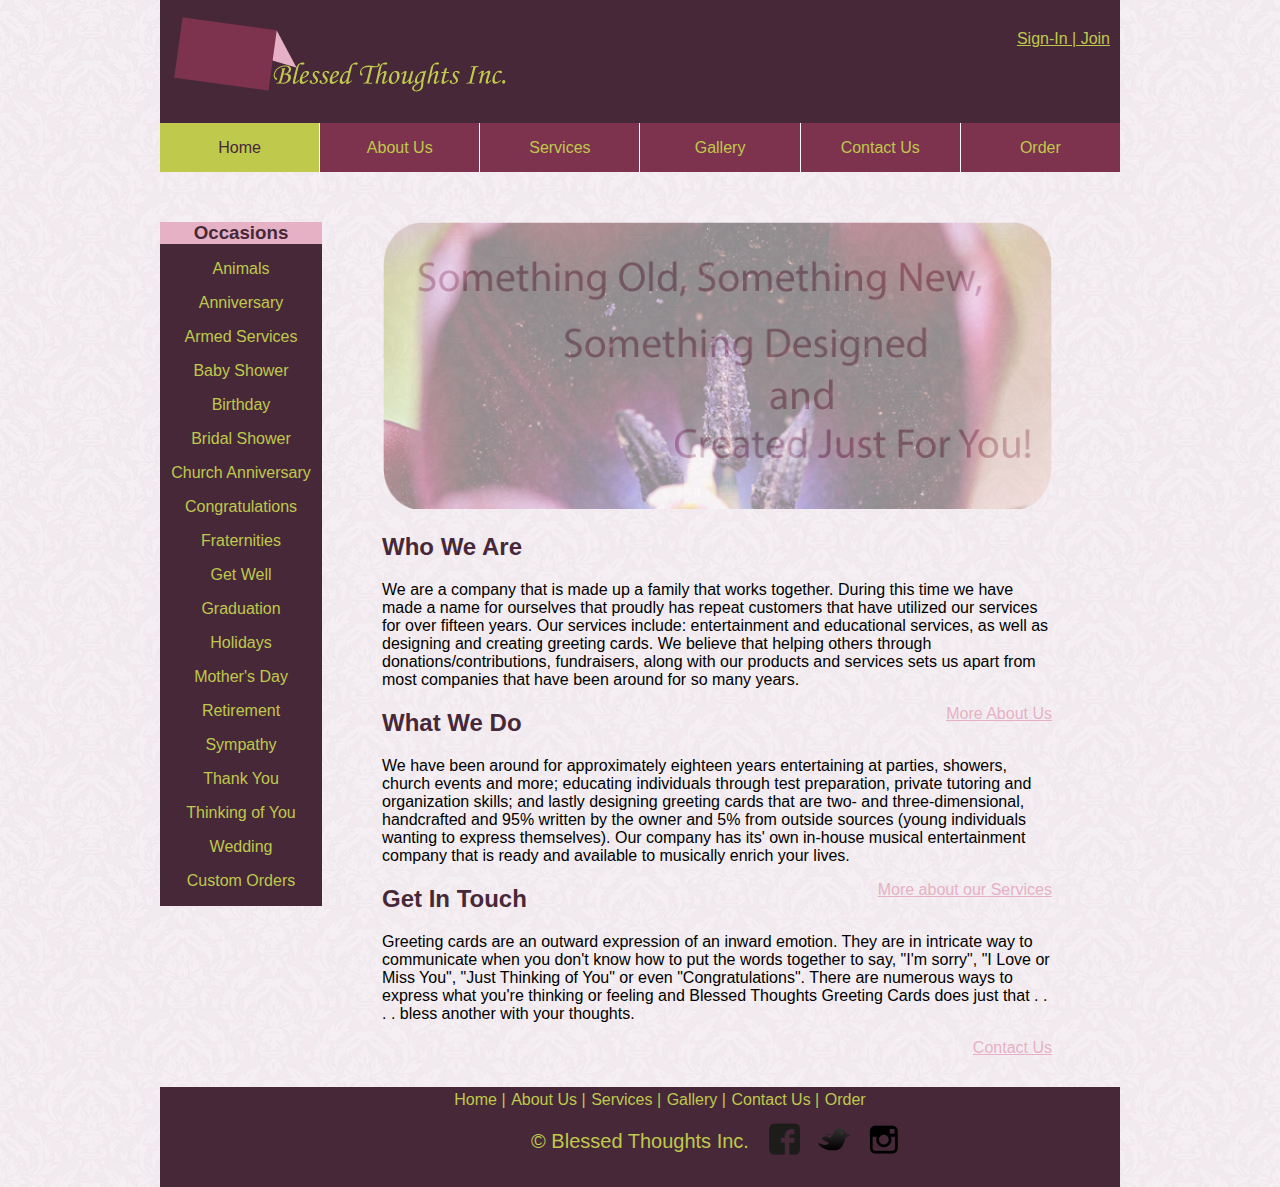
<file: project/index.html>
<!DOCTYPE html>
<html lang="en">
	<head>
		<title>Blessed Thoughts Greeting Cards</title>
		<meta charset="utf-8" />
		<meta name="keywords" content="about us, mission statement, greeting cards, who we are, what we do, contact us, professional, personalized cards, holidays, any occasion, blessed thoughts">
		<meta name="description" content="A company that specializes in making greeting cards for any occasion and personalized to be the exact way you want it">
		<meta name="viewport" content="width=device-width,initial-scale=1,maximum-scale=1,user-scalable=no">
		<meta http-equiv="X-UA-Compatible" content="IE=edge,chrome=1">
		<meta name="HandheldFriendly" content="true">
		<link rel="stylesheet" href="css/style.css">
		<link rel="stylesheet" href="css/meanmenu.css" media="all">
		<script src="http://ajax.googleapis.com/ajax/libs/jquery/1.9.1/jquery.js"></script> 
<script src="js/jquery.meanmenu.js"></script>
<script>
jQuery(document).ready(function () {
    jQuery('nav').meanmenu();
});
</script>
<!--[if lt IE 9]>
<script src="dist/html5shiv.js"></script>
<![endif]-->
	</head>
	<body>
		<header>
			<h1 id="blessedthoughts"><a href="#">Blessed Thoughts Greeting Cards</a></h1>
			<a id="login" href="#">Sign-In | Join</a>		
		</header>
		<nav>
			<ul>
				<li><a class="current" href="index.html">Home</a></li>
				<li><a href="about.html">About Us</a></li>
				<li><a href="#">Services</a></li>
				<li><a href="generic.html">Gallery</a></li>
				<li><a href="contact.html">Contact Us</a></li>
				<li><a href="Order.html">Order</a></li>
			</ul>
		</nav>
		<aside>
			<h3>Occasions</h3>
			<p><a href="#">Animals</a></p>
			<p><a href="#">Anniversary</a></p>
			<p><a href="#">Armed Services</a></p>
			<p><a href="#">Baby Shower</a></p>
			<p><a href="#">Birthday</a></p>
			<p><a href="#">Bridal Shower</a></p>
			<p><a href="#">Church Anniversary</a></p>
			<p><a href="#">Congratulations</a></p>
			<p><a href="#">Fraternities</a></p>
			<p><a href="#">Get Well</a></p>
			<p><a href="#">Graduation</a></p>
			<p><a href="#">Holidays</a></p>
			<p><a href="#">Mother's Day</a></p>
			<p><a href="#">Retirement</a></p>
			<p><a href="#">Sympathy</a></p>
			<p><a href="#">Thank You</a></p>
			<p><a href="#">Thinking of You</a></p>
			<p><a href="#">Wedding</a></p>
			<p><a href="#">Custom Orders</a></p>
		</aside>
		<section id="home">
			<img id="feature" src="images/feature.png" alt="Site's Quote" />
			<div id="who_we_are">
				<h2>Who We Are</h2>
					<p>We are a company that is made up a family that works together. During this time we have made a name for ourselves that proudly has repeat customers that have utilized our services for over fifteen years. Our services include: entertainment and educational services, as well as designing and creating greeting cards. We believe that helping others through donations/contributions, fundraisers, along with our products and services sets us apart from most companies that have been around for so many years.</p>
					<a href="about.html">More About Us</a>
			</div>
			<div class="content">
				<h2>What We Do</h2>
					<p>We have been around for approximately eighteen years entertaining at parties, showers, church events and more; educating individuals through test preparation, private tutoring and organization skills; and lastly designing greeting cards that are two- and three-dimensional, handcrafted and 95% written by the owner and 5% from outside sources (young individuals wanting to express themselves). Our company has its' own in-house musical entertainment company that is ready and available to musically enrich your lives.</p>
					<a href="#">More about our Services</a>
			</div>
			<div class="content">
				<h2>Get In Touch</h2>
					<p>Greeting cards are an outward expression of an inward emotion. They are in intricate way to communicate when you don't know how to put the words together to say, "I'm sorry", "I Love or Miss You", "Just Thinking of You" or even "Congratulations". There are numerous ways to express what you're thinking or feeling and Blessed Thoughts Greeting Cards does just that . . . . bless another with your thoughts.</p>
					<a href="contact.html">Contact Us</a>
			</div>
		</section>	
		<footer>
			<ul>
				<li><a href="index.html">Home |</a></li>
				<li><a href="about.html">About Us |</a></li>
				<li><a href="#">Services |</a></li>
				<li><a href="generic.html">Gallery |</a></li>
				<li><a href="contact.html">Contact Us |</a></li>
				<li><a href="Order.html">Order</a></li>
			</ul>
			<p>&copy; Blessed Thoughts Inc.</p>
			<div id="social">
			<a href="https://www.facebook.com/"><img id="fb" src="images/facebook.png" alt="Button to Facebook" /></a>
			<a href="https://twitter.com/"><img id="twitter" src="images/twitter.png" alt="Button to Twitter" /></a>
			<a href="http://instagram.com/"><img id="ig" src="images/instagram.png" alt="Button to Instagram" /></a>
			</div>
		</footer>
	</body>
</html>
</file>
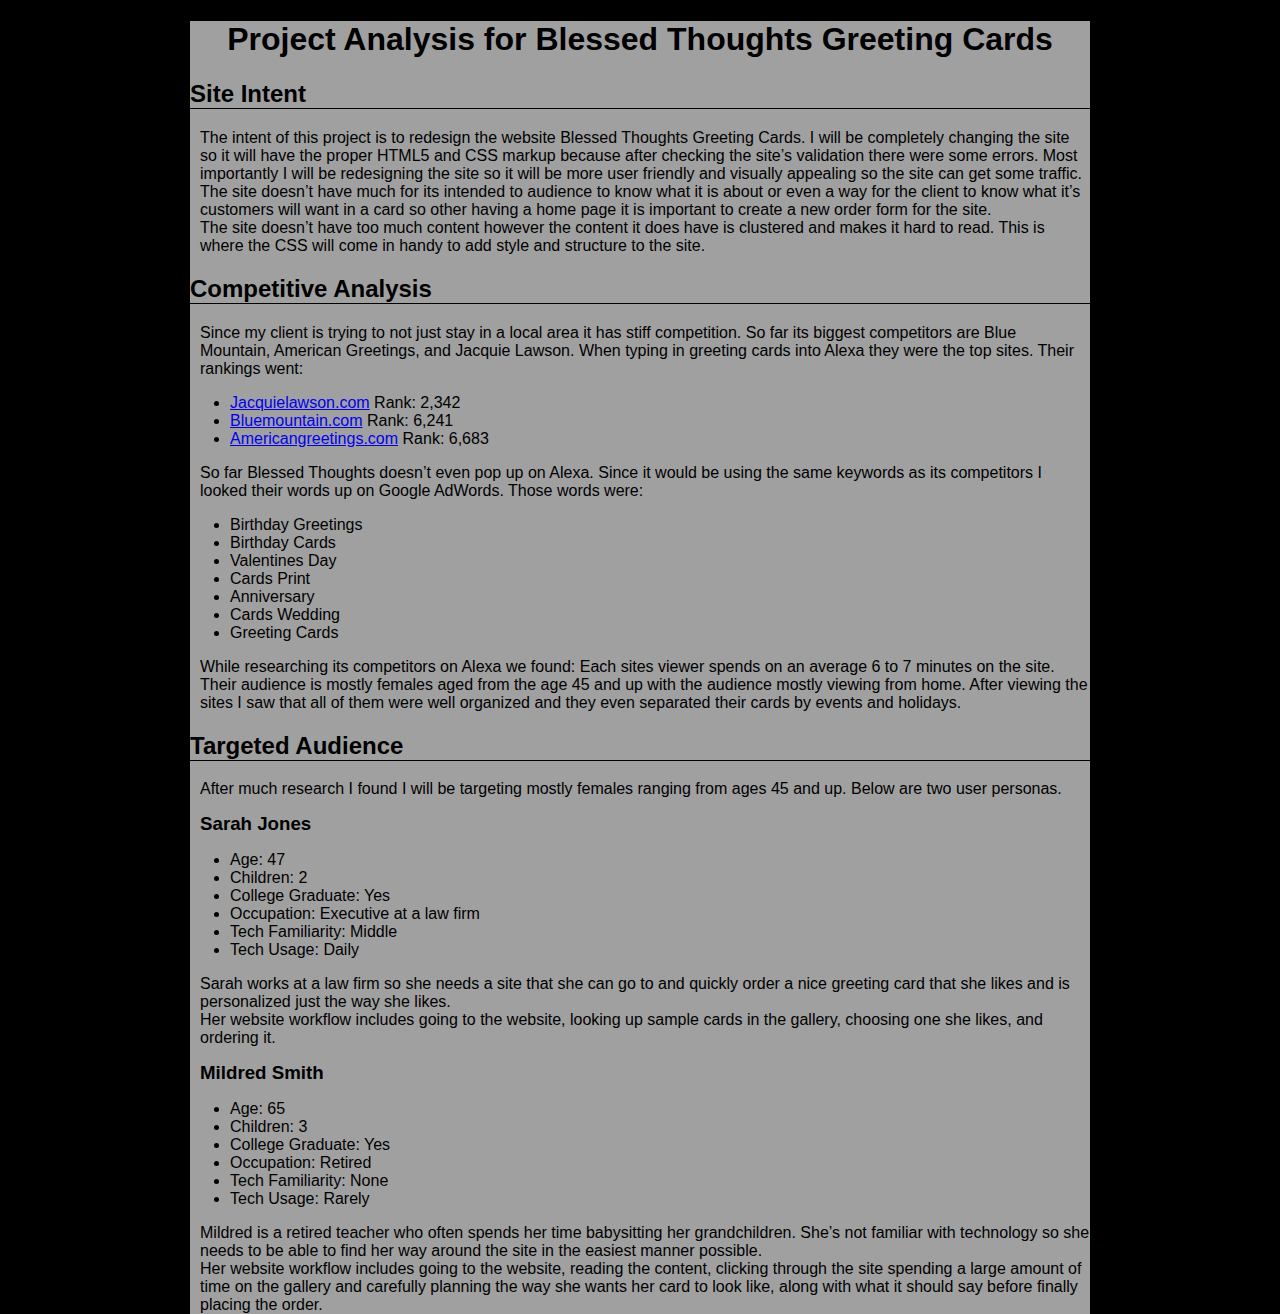
<file: activities/whipple_kaneisha-project_analysis.html>
<!DOCTYPE html>
<html lang="en">
	<head>
		<meta charset="utf-8" />
		<title>Project Analysis</title>
		<link rel="stylesheet" href="css/web.css">
	</head>
	<body>
		<div id="wrapper">
		<h1>Project Analysis for Blessed Thoughts Greeting Cards</h1>
		<h2>Site Intent</h2>
			<p>The intent of this project is to redesign the website Blessed Thoughts Greeting Cards. I will be completely changing the site so it will have the proper HTML5 and CSS markup because after checking the site’s validation there were some errors. Most importantly I will be redesigning the site so it will be more user friendly and visually appealing so the site can get some traffic. </p>
			<p>The site doesn’t have much for its intended to audience to know what it is about or even a way for the client to know what it’s customers will want in a card so other having a home page it is important to create a new order form for the site.</p>

			<p>The site doesn’t have too much content however the content it does have is clustered and makes it hard to read. This is where the CSS will come in handy to add style and structure to the site.</p>
		
		<h2>Competitive Analysis</h2>
			<p>Since my client is trying to not just stay in a local area it has stiff competition. So far its biggest competitors are Blue Mountain, American Greetings, and Jacquie Lawson.
When typing in greeting cards into Alexa they were the top sites. Their rankings went:</p>
				<ul>
					<li><a href="http://www.jacquielawson.com/">Jacquielawson.com</a> Rank: 2,342</li>
					<li><a href="http://www.bluemountain.com/">Bluemountain.com</a> Rank: 6,241</li>
					<li><a href="http://www.americangreetings.com/">Americangreetings.com</a> Rank: 6,683</li>
				</ul>
			<p>So far Blessed Thoughts doesn’t even pop up on Alexa. Since it would be using the same keywords as its competitors I looked their words up on Google AdWords. Those words were:</p>
				<ul>
					<li>Birthday Greetings</li>
					<li>Birthday Cards</li>
					<li>Valentines Day</li>
					<li>Cards Print</li>
					<li>Anniversary</li>
					<li>Cards Wedding</li>
					<li>Greeting Cards</li>
				</ul>
			<p>While researching its competitors on Alexa we found:

Each sites viewer spends on an average 6 to 7 minutes on the site. Their audience is mostly females aged from the age 45 and up with the audience mostly viewing from home. After viewing the sites I saw that all of them were well organized and they even separated their cards by events and holidays.</p>

		<h2>Targeted Audience</h2>
			<p>After much research I found I will be targeting mostly females ranging from ages 45 and up. Below are two user personas.</p>
			
			<h3>Sarah Jones</h3>
				<ul>
					<li>Age: 47</li>
					<li>Children: 2</li>
					<li>College Graduate: Yes</li>
					<li>Occupation: Executive at a law firm</li>
					<li>Tech Familiarity: Middle</li>
					<li>Tech Usage: Daily</li>
				</ul>
				
			<p>Sarah works at a law firm so she needs a site that she can go to and quickly order a nice greeting card that she likes and is personalized just the way she likes.</p>

			<p>Her website workflow includes going to the website, looking up sample cards in the gallery, choosing one she likes, and ordering it.</p>
			
			<h3>Mildred Smith</h3>
				<ul>
					<li>Age: 65</li>
					<li>Children: 3</li>
					<li>College Graduate: Yes</li>
					<li>Occupation: Retired</li>
					<li>Tech Familiarity: None</li>
					<li>Tech Usage: Rarely</li>
				</ul>
				
			<p>Mildred is a retired teacher who often spends her time babysitting her grandchildren. She’s not familiar with technology so she needs to be able to find her way around the site in the easiest manner possible.</p>

			<p>Her website workflow includes going to the website, reading the content, clicking through the site spending a large amount of time on the gallery and carefully planning the way she wants her card to look like, along with what it should say before finally placing the order.</p>
		</div><!--wrapper-->
	</body>
</html>
</file>
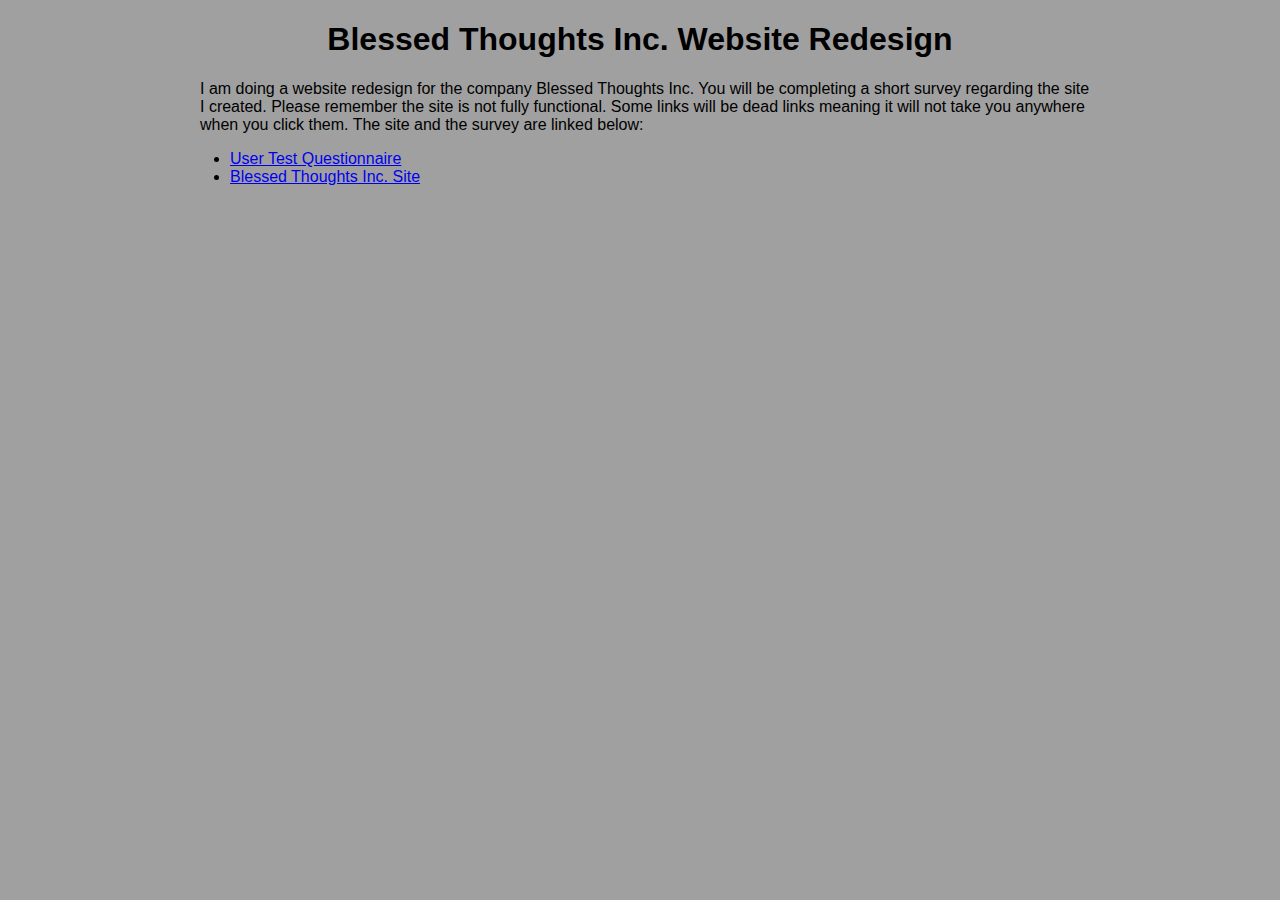
<file: activities/whipple_kaneisha_user-test.html>
<!DOCTYPE html>
<html lang="en">
	<head>
		<title>Blessed Thoughts Greeting Cards User Test</title>
		<meta charset="utf-8" />
		<link rel="stylesheet" href="css/web.css">
	</head>
	<body id="wrapper">
		<h1>Blessed Thoughts Inc. Website Redesign</h1>
		<p>I am doing a website redesign for the company Blessed Thoughts Inc. You will be completing a short survey regarding the site I created. Please remember the site is not fully functional. Some links will be dead links meaning it will not take you anywhere when you click them. The site and the survey are linked below:</p>
		<ul>
			<li><a href="https://docs.google.com/forms/d/1i-95jrRlR36Gzl-SDhRzh8xnGpAEr_9MVg8C94Gq50A/viewform">User Test Questionnaire</a></li>
			<li><a href="http://kaneisha.github.com/wsp/project/index.html">Blessed Thoughts Inc. Site</a></li>
	</body>
</html>
</file>
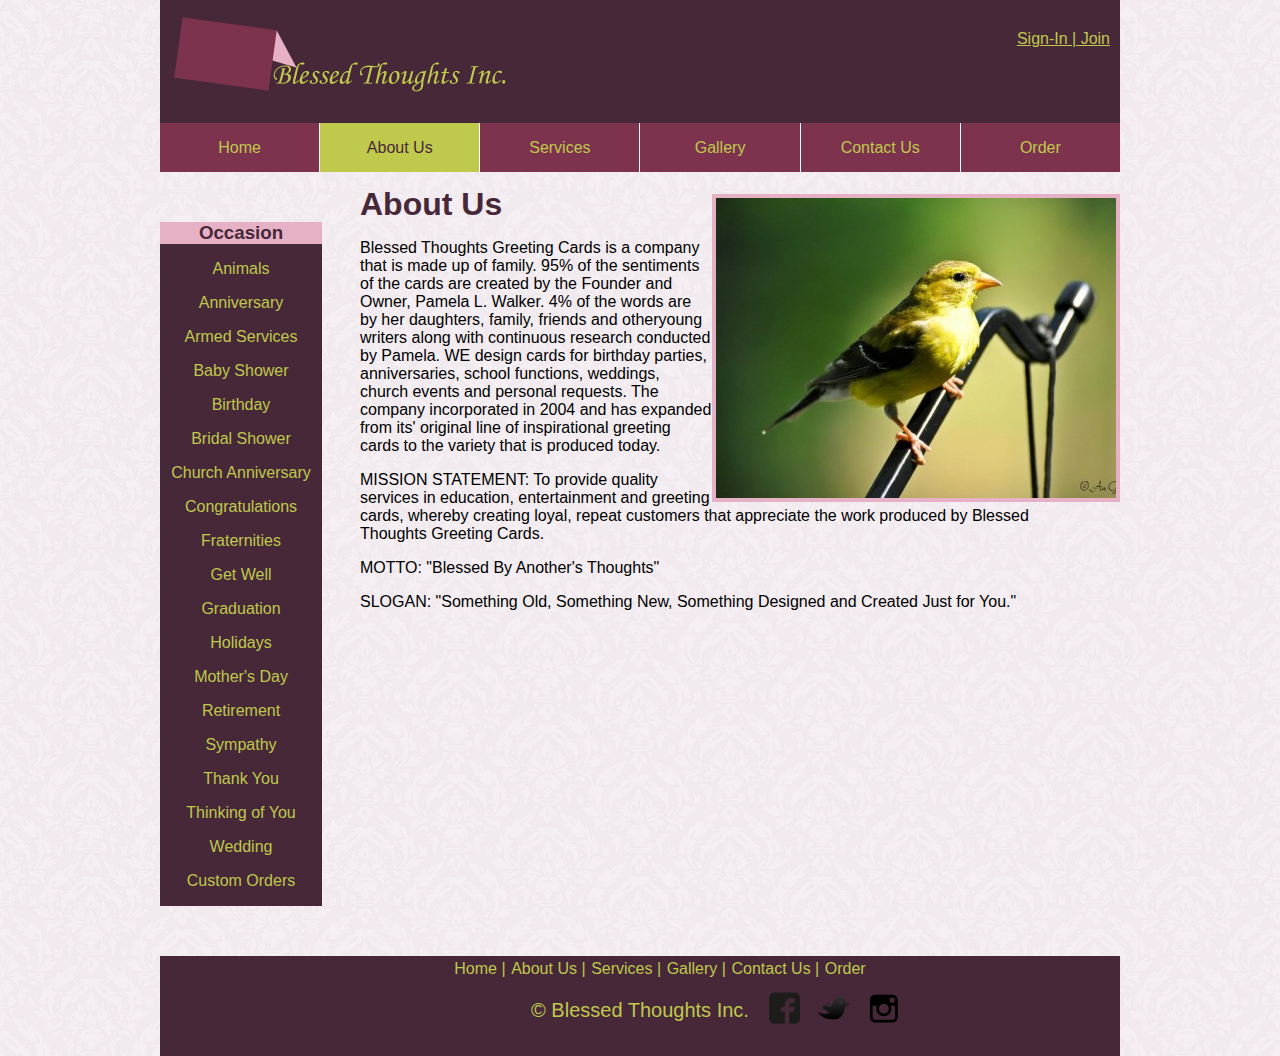
<file: project/about.html>
<!DOCTYPE html>
<html lang="en">
	<head>
		<meta charset="utf-8" />
		<meta name="keywords" content="about us, mission statement, greeting cards, who we are, professional, personalized cards, personalized message, holidays, any occasion, blessed thoughts">
		<meta name="description" content="A company that specializes in making greeting cards for any occasion and personalized to be the exact way you want it">
		<meta name="viewport" content="width=device-width,initial-scale=1,maximum-scale=1,user-scalable=no">
		<meta http-equiv="X-UA-Compatible" content="IE=edge,chrome=1">
		<meta name="HandheldFriendly" content="true">
		<title>Blessed Thoughts Greeting Cards About Us</title>
		<link rel="stylesheet" href="css/style.css">
		<link rel="stylesheet" href="css/meanmenu.css" media="all">
		<script src="http://ajax.googleapis.com/ajax/libs/jquery/1.9.1/jquery.js"></script> 
<script src="js/jquery.meanmenu.js"></script>
<script>
jQuery(document).ready(function () {
    jQuery('nav').meanmenu();
});
</script>

	</head>
	<body>
		<header>
			<h1 id="blessedthoughts"><a href="index.html">Blessed Thoughts Greeting Cards</a></h1>
			<a id="login" href="#">Sign-In | Join</a>
		</header>
		<nav>
			<ul>
				<li><a href="index.html">Home</a></li>
				<li><a class="current" href="about.html">About Us</a></li>
				<li><a href="#">Services</a></li>
				<li><a href="generic.html">Gallery</a></li>
				<li><a href="contact.html">Contact Us</a></li>
				<li><a href="Order.html">Order</a></li>
			</ul>
		</nav>
		<aside>
			<h3>Occasion</h3>
			<p><a href="#">Animals</a></p>
			<p><a href="#">Anniversary</a></p>
			<p><a href="#">Armed Services</a></p>
			<p><a href="#">Baby Shower</a></p>
			<p><a href="#">Birthday</a></p>
			<p><a href="#">Bridal Shower</a></p>
			<p><a href="#">Church Anniversary</a></p>
			<p><a href="#">Congratulations</a></p>
			<p><a href="#">Fraternities</a></p>
			<p><a href="#">Get Well</a></p>
			<p><a href="#">Graduation</a></p>
			<p><a href="#">Holidays</a></p>
			<p><a href="#">Mother's Day</a></p>
			<p><a href="#">Retirement</a></p>
			<p><a href="#">Sympathy</a></p>
			<p><a href="#">Thank You</a></p>
			<p><a href="#">Thinking of You</a></p>
			<p><a href="#">Wedding</a></p>
			<p><a href="#">Custom Orders</a></p>
		</aside>
		<section id="content">
		<img id="bird" src="images/bird.jpg" alt="Bird sitting on an object"  />
			<h1>About Us</h1>
				<p>Blessed Thoughts Greeting Cards is a company that is made up of family. 95% of the sentiments of the cards are created by the Founder and Owner, Pamela L. Walker. 4% of the words are by her daughters, family, friends and otheryoung writers along with continuous research conducted by Pamela. WE design cards for birthday parties, anniversaries, school functions, weddings, church events and personal requests. The company incorporated in 2004 and has expanded from its' original line of inspirational greeting cards to the variety that is produced today.</p>
				<p>MISSION STATEMENT: To provide quality services in education, entertainment and greeting cards, whereby creating loyal, repeat customers that appreciate the work produced by Blessed Thoughts Greeting Cards.</p>

<p>MOTTO: "Blessed By Another's Thoughts"</p>
<p>SLOGAN: "Something Old, Something New, Something Designed and Created Just for You."</p>
		</section>
		<footer>
			<ul>
				<li><a href="index.html">Home |</a></li>
				<li><a href="about.html">About Us |</a></li>
				<li><a href="#">Services |</a></li>
				<li><a href="generic.html">Gallery |</a></li>
				<li><a href="contact.html">Contact Us |</a></li>
				<li><a href="Order.html">Order</a></li>
			</ul>
			<p>&copy; Blessed Thoughts Inc.</p>
			<div id="social">
			<a href="https://www.facebook.com/"><img id="fb" src="images/facebook.png" alt="Button to Facebook" /></a>
			<a href="https://twitter.com/"><img id="twitter" src="images/twitter.png" alt="Button to Twitter" /></a>
			<a href="http://instagram.com/"><img id="ig" src="images/instagram.png" alt="Button to Instagram" /></a>
			</div>
		</footer>
	</body>
</html>
</file>
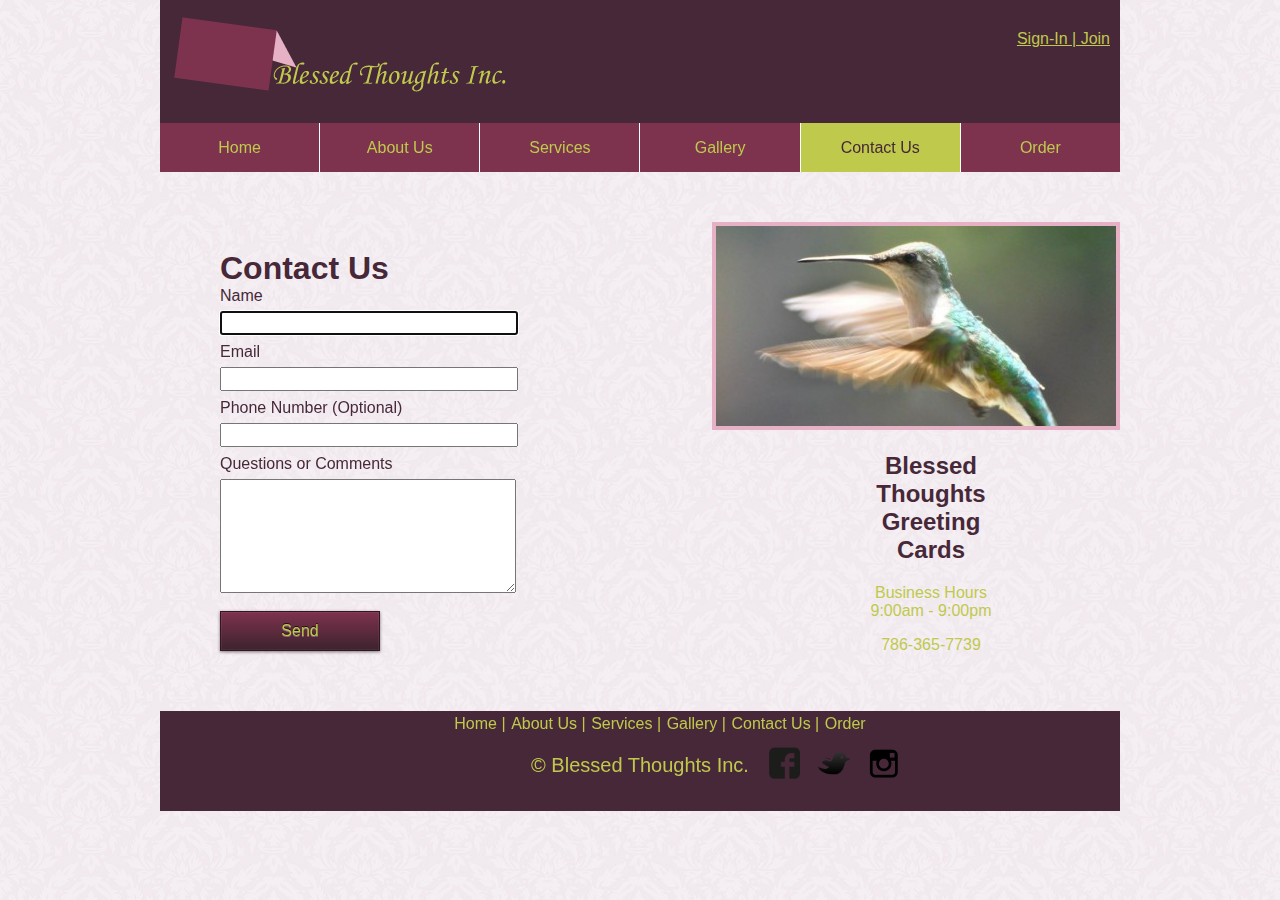
<file: project/contact.html>
<!DOCTYPE html>
<html lang="en">
	<head>
		<meta charset="utf-8" />
		<meta name="keywords" content="about us, mission statement, greeting cards, contact us, questions, comments, concerns, hours, professional, personalized cards, personalized message, holidays, any occasion, blessed thoughts">
		<meta name="description" content="Contact us for any questions or concerns regarding your very own personalized card">
		<meta name="viewport" content="width=device-width,initial-scale=1,maximum-scale=1,user-scalable=no">
		<meta http-equiv="X-UA-Compatible" content="IE=edge,chrome=1">
		<meta name="HandheldFriendly" content="true">
		<title>Blessed Thoughts Greeting Cards Contact Us</title>
		<link rel="stylesheet" href="css/style.css">
		<link rel="stylesheet" href="css/meanmenu.css" media="all">
		<script src="http://ajax.googleapis.com/ajax/libs/jquery/1.9.1/jquery.js"></script> 
<script src="js/jquery.meanmenu.js"></script>
<script>
jQuery(document).ready(function () {
    jQuery('nav').meanmenu();
});
</script>

	</head>
	<body>
		<header>
			<h1 id="blessedthoughts"><a href="index.html">Blessed Thoughts Greeting Cards</a></h1>
			<a id="login" href="#">Sign-In | Join</a>
		</header>
		<nav>
			<ul>
				<li><a href="index.html">Home</a></li>
				<li><a href="about.html">About Us</a></li>
				<li><a href="#">Services</a></li>
				<li><a href="generic.html">Gallery</a></li>
				<li><a class="current" href="contact.html">Contact Us</a></li>
				<li><a href="Order.html">Order</a></li>
			</ul>
		</nav>
		<img id="contact_bird" src="images/contact_bird.jpg" alt="Image of a bird perched on a branch" />
		<aside id="hours">
			<h2>Blessed Thoughts Greeting Cards</h2>
				<p>Business Hours 9:00am - 9:00pm</p>
				<p>786-365-7739</p>
		</aside>
		<section id="contact">
			<h1>Contact Us</h1>
			<form action="MAILTO:kaneisha.whipple@gmail.com" method="post" enctype="text/plain">
			<div>
				<label for="name_contact" class="contact_us">Name</label>
				<input type="text" name="name" id="name_contact" autofocus="autofocus" class="contact_form" />
			</div>
			<div>
				<label for="email_contact" class="contact_us">Email</label>
				<input type="email" name="email" id="email_contact" required="required" class="contact_form" />
			</div>
			<div>
				<label for="number" class="contact_us">Phone Number (Optional)</label>
				<input type="text" name="number" id="number" class="contact_form" />
			</div>
			<div>
				<label for="questions" class="contact_us">Questions or Comments</label>
				<textarea rows="6" cols="34" name="message" id="questions" class="contact_form">
				</textarea>
			</div>
			<div>
				<input type="submit" value="Send" id="button" />
			</div>
			</form>
		</section>
		<footer>
			<ul>
				<li><a href="index.html">Home |</a></li>
				<li><a href="about.html">About Us |</a></li>
				<li><a href="#">Services |</a></li>
				<li><a href="generic.html">Gallery |</a></li>
				<li><a href="contact.html">Contact Us |</a></li>
				<li><a href="Order.html">Order</a></li>
			</ul>
			<p>&copy; Blessed Thoughts Inc.</p>
			<div id="social">
			<a href="https://www.facebook.com/"><img id="fb" src="images/facebook.png" alt="Button to Facebook" /></a>
			<a href="https://twitter.com/"><img id="twitter" src="images/twitter.png" alt="Button to Twitter" /></a>
			<a href="http://instagram.com/"><img id="ig" src="images/instagram.png" alt="Button to Instagram" /></a>
			</div>
		</footer>
	</body>
</html>
</file>
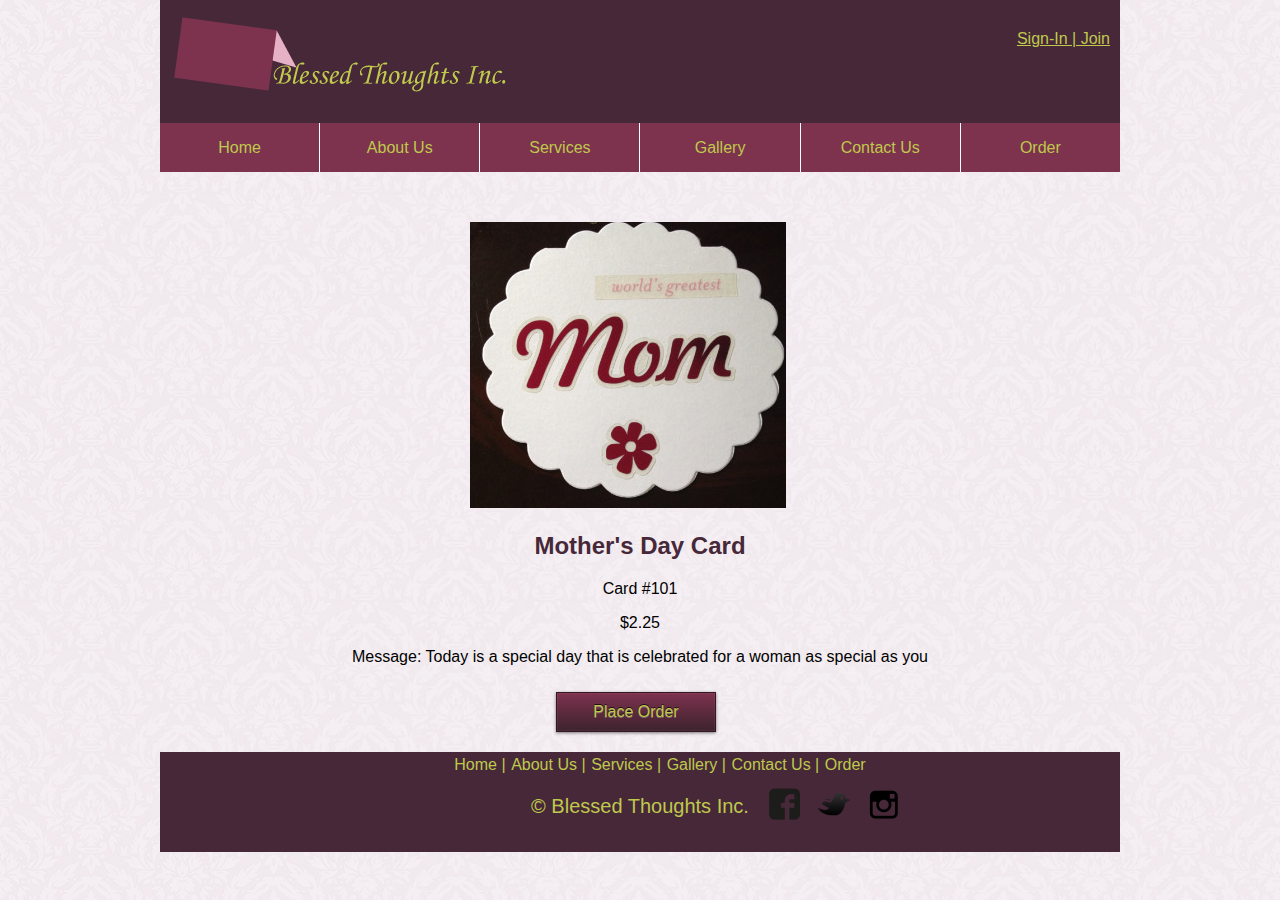
<file: project/details.html>
<!DOCTYPE html>
<html lang="en">
	<head>
		<meta charset="utf-8" />
		<meta name="keywords" content="about us, mission statement, greeting cards, order, details, message, personalized message, professional, personalized cards, holidays, any occasion, blessed thoughts">
		<meta name="description" content="View the card close up with its price and the message inside. Remember the message can be changed to say what you want.">
		<meta name="viewport" content="width=device-width,initial-scale=1,maximum-scale=1,user-scalable=no">
		<meta http-equiv="X-UA-Compatible" content="IE=edge,chrome=1">
		<meta name="HandheldFriendly" content="true">
		<title>Blessed Thoughts Greeting Cards</title>
		<link rel="stylesheet" href="css/style.css">
		<link rel="stylesheet" href="css/meanmenu.css" media="all">
		<script src="http://ajax.googleapis.com/ajax/libs/jquery/1.9.1/jquery.js"></script> 
<script src="js/jquery.meanmenu.js"></script>
<script>
jQuery(document).ready(function () {
    jQuery('nav').meanmenu();
});
</script>

	</head>
	<body>
		<header>
			<h1 id="blessedthoughts"><a href="#">Blessed Thoughts Greeting Cards</a></h1>
			<a id="login" href="#">Sign-In | Join</a>
		</header>
		<nav>
			<ul>
				<li><a href="index.html">Home</a></li>
				<li><a href="about.html">About Us</a></li>
				<li><a href="services.html">Services</a></li>
				<li><a href="generic.html">Gallery</a></li>
				<li><a href="contact.html">Contact Us</a></li>
				<li><a href="Order.html">Order</a></li>
			</ul>
		</nav>
		<img id="details" src="images/details.jpg" alt="Mother's Day Card" />
		<div id="detail">
		<h2>Mother's Day Card</h2>
		<p>Card #101</p>
		<p>$2.25</p>
		<p>Message: Today is a special day that is celebrated for a woman as special as you</p>
		<input type="submit" value="Place Order" id="button" />
		</div>
		<footer>
			<ul>
				<li><a href="index.html">Home |</a></li>
				<li><a href="about.html">About Us |</a></li>
				<li><a href="#">Services |</a></li>
				<li><a href="generic.html">Gallery |</a></li>
				<li><a href="contact.html">Contact Us |</a></li>
				<li><a href="Order.html">Order</a></li>
			</ul>
			<p>&copy; Blessed Thoughts Inc.</p>
			<div id="social">
			<a href="https://www.facebook.com/"><img id="fb" src="images/facebook.png" alt="Button to Facebook" /></a>
			<a href="https://twitter.com/"><img id="twitter" src="images/twitter.png" alt="Button to Twitter" /></a>
			<a href="http://instagram.com/"><img id="ig" src="images/instagram.png" alt="Button to Instagram" /></a>
			</div>
		</footer>
	</body>
</html>
</file>
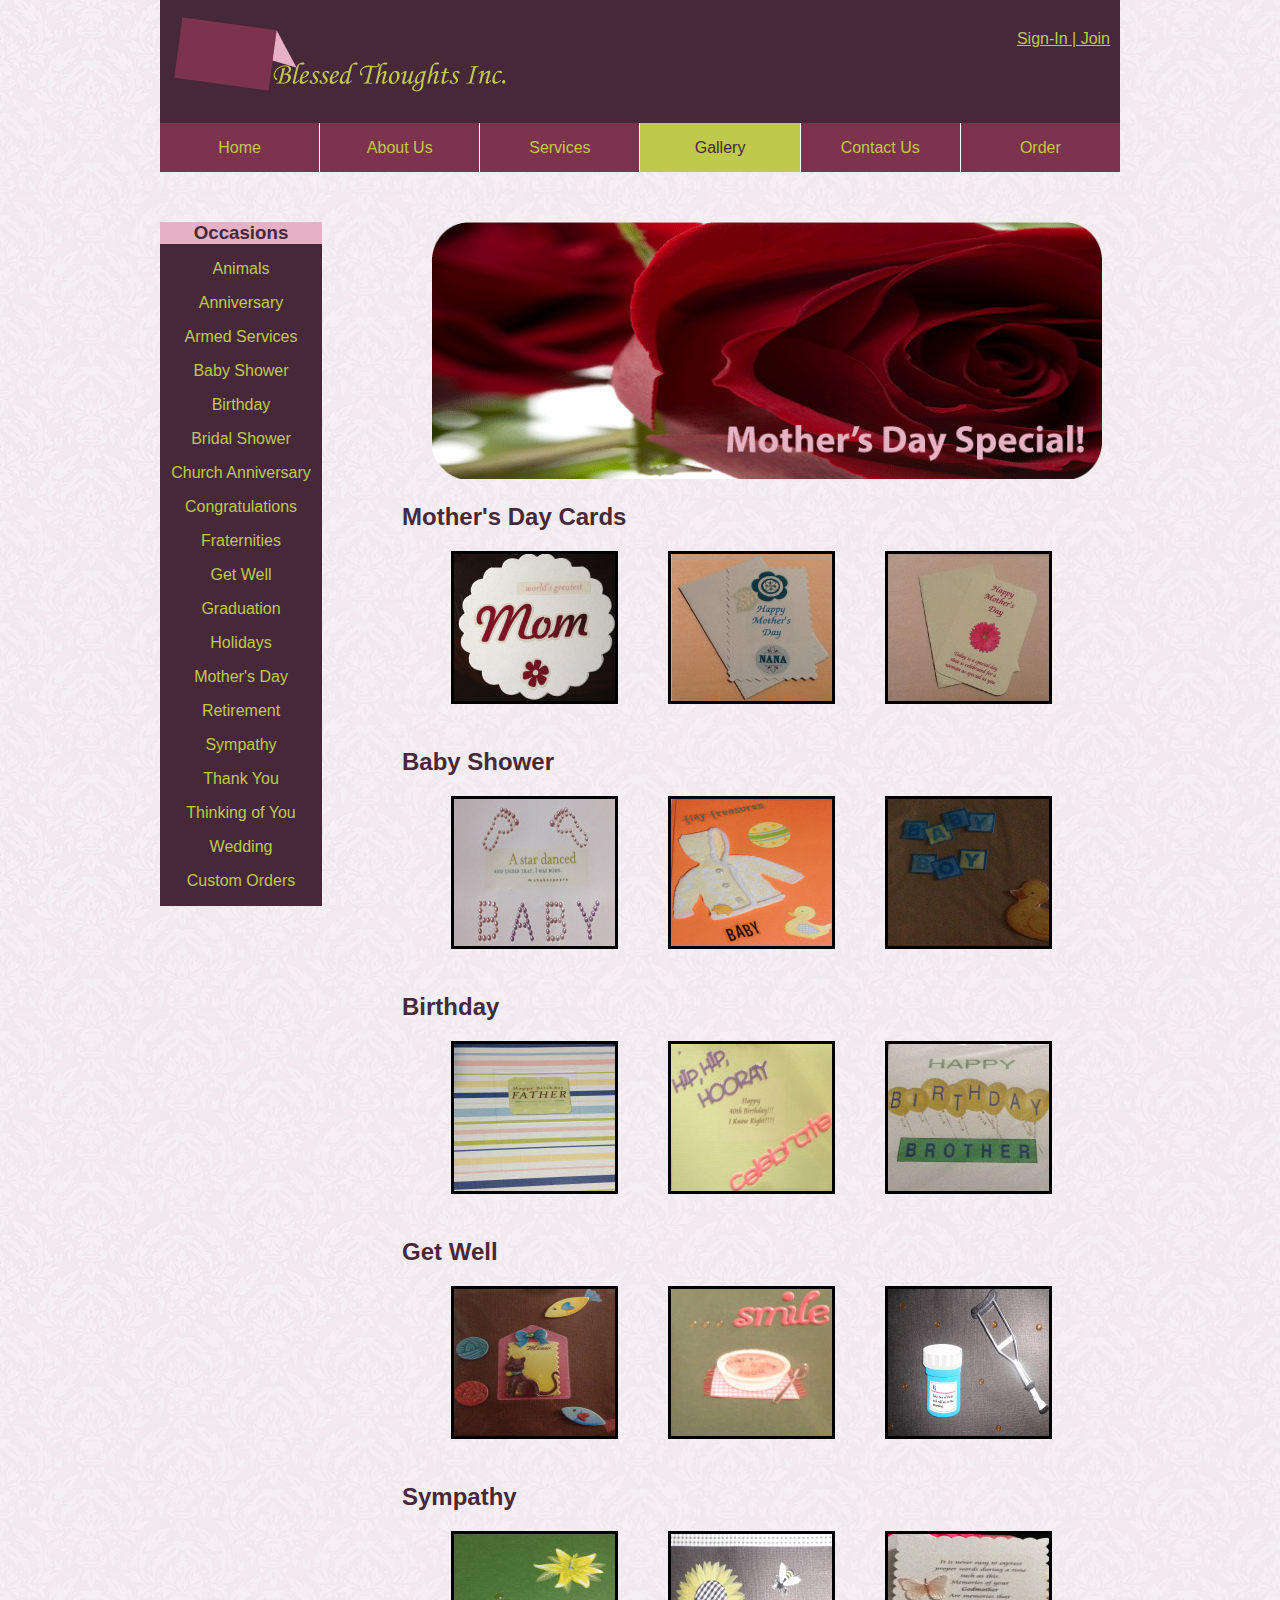
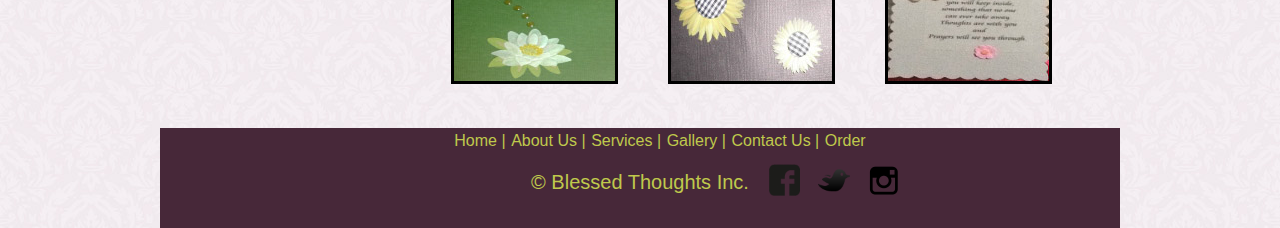
<file: project/generic.html>
<!DOCTYPE html>
<html lang="en">
	<head>
		<meta charset="utf-8" />
		<meta name="keywords" content="about us, mission statement, greeting cards, gallery, professional, personalized cards, personalized message, birthday, mother's day, sympathy, get well, baby shower, holidays, any occasion, blessed thoughts">
		<meta name="description" content="A few examples of greeting cards with the most popular occasions of the year">
		<meta name="viewport" content="width=device-width,initial-scale=1,maximum-scale=1,user-scalable=no">
		<meta http-equiv="X-UA-Compatible" content="IE=edge,chrome=1">
		<meta name="HandheldFriendly" content="true">
		<title>Blessed Thoughts Greeting Cards Gallery</title>
		<link rel="stylesheet" href="css/style.css">
		<link rel="stylesheet" href="css/meanmenu.css" media="all">
		<script src="http://ajax.googleapis.com/ajax/libs/jquery/1.9.1/jquery.js"></script> 
<script src="js/jquery.meanmenu.js"></script>
<script>
jQuery(document).ready(function () {
    jQuery('nav').meanmenu();
});
</script>

	</head>
	<body>
		<header>
			<h1 id="blessedthoughts"><a href="index.html">Blessed Thoughts Greeting Cards</a></h1>
			<a id="login" href="#">Sign-In | Join</a>
		</header>
		<nav>
			<ul>
				<li><a href="index.html">Home</a></li>
				<li><a href="about.html">About Us</a></li>
				<li><a href="#">Services</a></li>
				<li><a class="current" href="generic.html">Gallery</a></li>
				<li><a href="contact.html">Contact Us</a></li>
				<li><a href="Order.html">Order</a></li>
			</ul>
		</nav>
		<aside>
			<h3>Occasions</h3>
			<p><a href="#">Animals</a></p>
			<p><a href="#">Anniversary</a></p>
			<p><a href="#">Armed Services</a></p>
			<p><a href="#">Baby Shower</a></p>
			<p><a href="#">Birthday</a></p>
			<p><a href="#">Bridal Shower</a></p>
			<p><a href="#">Church Anniversary</a></p>
			<p><a href="#">Congratulations</a></p>
			<p><a href="#">Fraternities</a></p>
			<p><a href="#">Get Well</a></p>
			<p><a href="#">Graduation</a></p>
			<p><a href="#">Holidays</a></p>
			<p><a href="#">Mother's Day</a></p>
			<p><a href="#">Retirement</a></p>
			<p><a href="#">Sympathy</a></p>
			<p><a href="#">Thank You</a></p>
			<p><a href="#">Thinking of You</a></p>
			<p><a href="#">Wedding</a></p>
			<p><a href="#">Custom Orders</a></p>
		</aside>
		<section id="gallery">
			<img id="feature_rose" src="images/feature2.png" alt="Special of the month is Mother's Day" />
			<div>
			<h2>Mother's Day Cards</h2>
			<a href="details.html"><img id="remove" class="cards" src="thumbnails/mothersday1.jpg" alt="Mother's Day Card" /></a>
				<a href="details.html"><img class="cards" src="thumbnails/mothersday2.jpg" alt="Mother's Day Card" /></a>
				<a href="details.html"><img class="cards" src="thumbnails/mothersday3.jpg" alt="Mother's Day Card" /></a>
				</div>
				<div>
 			<h2>Baby Shower</h2>
				<a href="details.html"><img id="remove" class="cards" src="thumbnails/babyshower1.jpg" alt="Baby Shower Card" /></a>
				<a href="details.html"><img class="cards" src="thumbnails/babyshower2.jpg" alt="Baby Shower Card" /></a>
				<a href="details.html"><img class="cards" src="thumbnails/babyshower3.jpg" alt="Baby Shower Card" /></a>
				</div>
				<div>
 			<h2>Birthday</h2>
				<a href="details.html"><img id="remove" class="cards" src="thumbnails/birthday1.jpg" alt="Birthday Card" /></a>
				<a href="details.html"><img class="cards" src="thumbnails/birthday2.jpg" alt="Birthday Card" /></a>
				<a href="details.html"><img class="cards" src="thumbnails/birthday3.jpg" alt="Birthday Card" /></a>
				</div>
				<div>
 			<h2>Get Well</h2>
				<a href="details.html"><img id="remove" class="cards" src="thumbnails/getwell1.jpg" alt="Get Well Card" /></a>
				<a href="details.html"><img class="cards" src="thumbnails/getwell2.jpg" alt="Get Well Card" /></a>
				<a href="details.html"><img class="cards" src="thumbnails/getwell3.jpg" alt="Get Well Card" /></a>
				</div>
				<div>
 			<h2>Sympathy</h2>
				<a href="details.html"><img id="remove" class="cards" src="thumbnails/sympathy1.jpg" alt="Sympathy Card" /></a>
				<a href="details.html"><img class="cards" src="thumbnails/sympathy2.jpg" alt="Sympathy Card" /></a>
				<a href="details.html"><img id="sympathy" class="cards" src="thumbnails/sympathy3.jpg" alt="Sympathy Card" /></a>
				</div>
		</section>
		<footer>
			<ul>
				<li><a href="index.html">Home |</a></li>
				<li><a href="about.html">About Us |</a></li>
				<li><a href="#">Services |</a></li>
				<li><a href="generic.html">Gallery |</a></li>
				<li><a href="contact.html">Contact Us |</a></li>
				<li><a href="Order.html">Order</a></li>
			</ul>
			<p>&copy; Blessed Thoughts Inc.</p>
			<div id="social">
			<a href="https://www.facebook.com/"><img id="fb" src="images/facebook.png" alt="Button to Facebook" /></a>
			<a href="https://twitter.com/"><img id="twitter" src="images/twitter.png" alt="Button to Twitter" /></a>
			<a href="http://instagram.com/"><img id="ig" src="images/instagram.png" alt="Button to Instagram" /></a>
			</div>
		</footer>
	</body>
</html>
</file>
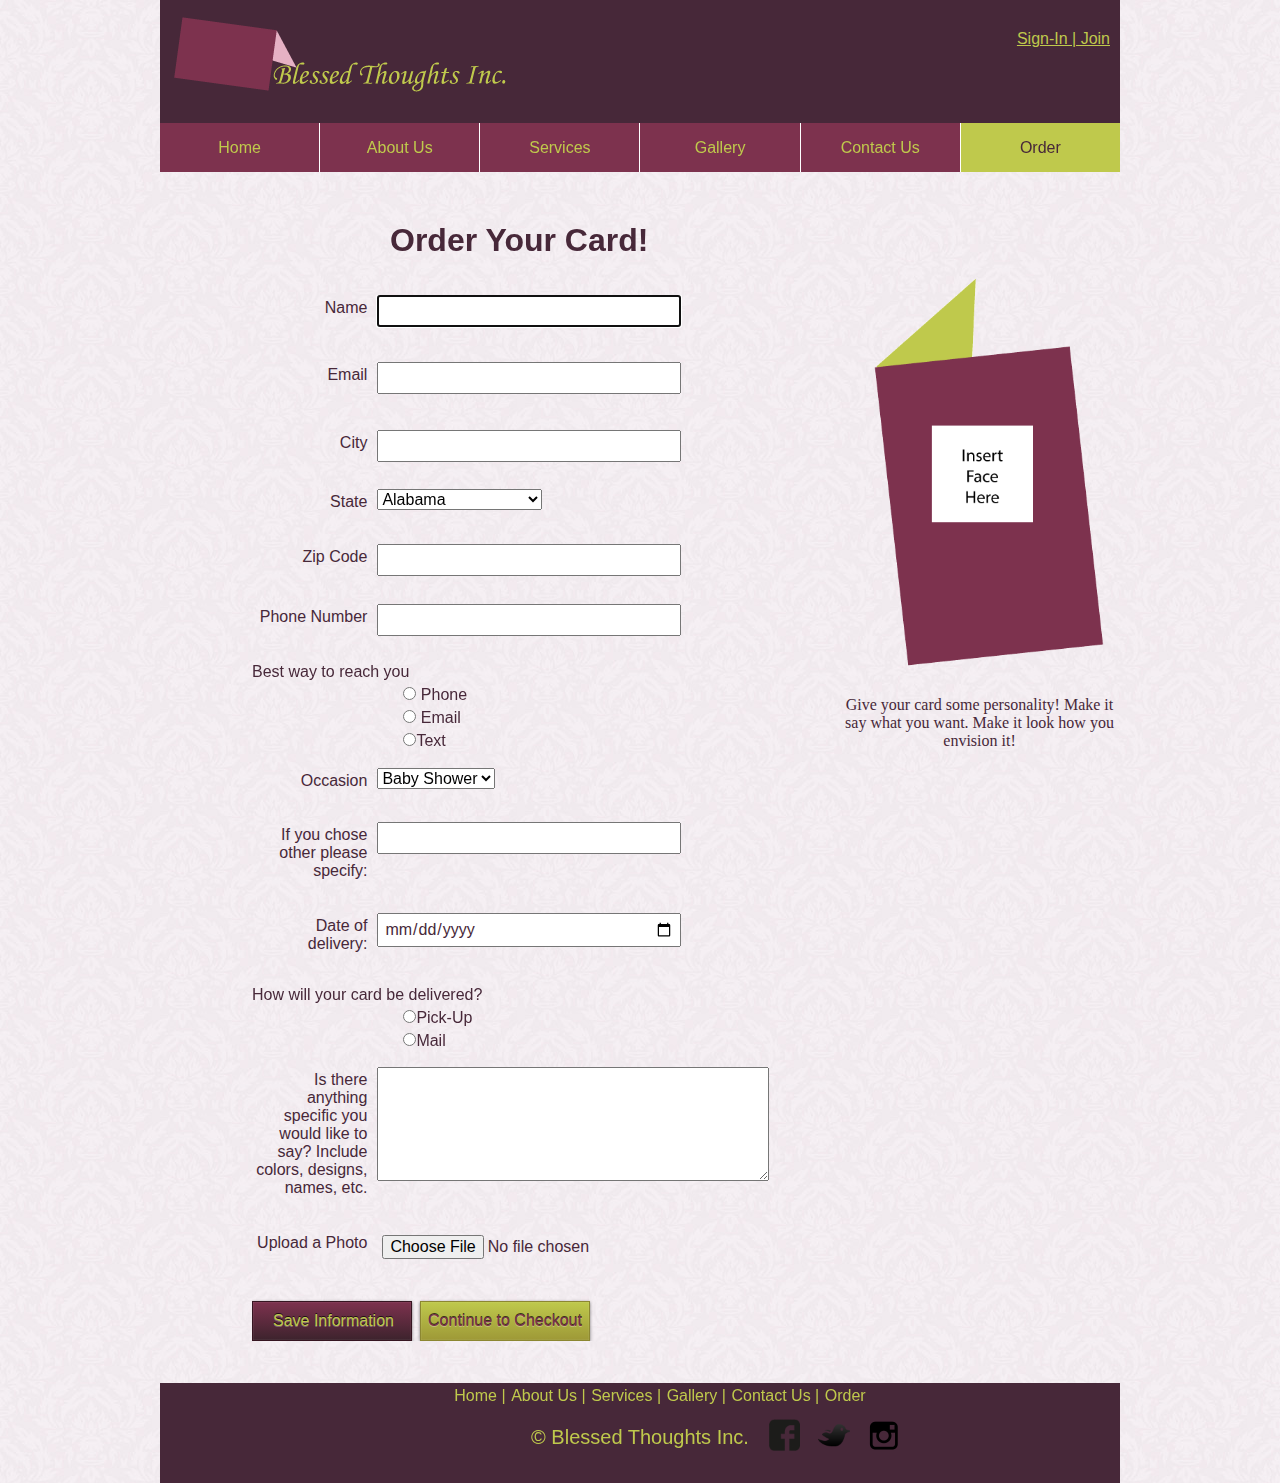
<file: project/Order.html>
<!DOCTYPE html>
<html lang="en">
	<head>
		<meta charset="utf-8" />
		<meta name="keywords" content="about us, mission statement, greeting cards, order, form, checkout, professional, personalized cards, personalized message, holidays, any occasion, blessed thoughts">
		<meta name="description" content="You know what you want now order the greeting card in any way you want it. Send it or pick it up on the exact day you want it.">
		<meta name="viewport" content="width=device-width, maximum-scale=1.0" />
<!-- 		<meta name="viewport" content="width=device-width,initial-scale=1,maximum-scale=1,user-scalable=no"> -->
		<meta http-equiv="X-UA-Compatible" content="IE=edge,chrome=1">
		<meta name="HandheldFriendly" content="true">
		<title>Blessed Thoughts Greeting Cards Order Form</title>
		<link rel="stylesheet" href="css/style.css">
		<link rel="stylesheet" href="css/meanmenu.css" media="all">
		<script src="http://ajax.googleapis.com/ajax/libs/jquery/1.9.1/jquery.js"></script> 
<script src="js/jquery.meanmenu.js"></script>
<script>
jQuery(document).ready(function () {
    jQuery('nav').meanmenu();
});
</script>
<script>
$('input[placeholder]').each(function(){  
    var input = $(this);        
    $(input).val(input.attr('placeholder'));
                
    $(input).focus(function(){
        if (input.val() == input.attr('placeholder')) {
           input.val('');
        }
    });
        
    $(input).blur(function(){
       if (input.val() == '' || input.val() == input.attr('placeholder')) {
           input.val(input.attr('placeholder'));
       }
    });
});
</script>
	</head>
	<body>
		<header>
			<h1 id="blessedthoughts"><a href="index.html">Blessed Thoughts Greeting Cards</a></h1>
			<a id="login" href="#">Sign-In | Join</a>
		</header>
		<nav>
			<ul>
				<li><a href="index.html">Home</a></li>
				<li><a href="about.html">About Us</a></li>
				<li><a href="#">Services</a></li>
				<li><a href="generic.html">Gallery</a></li>
				<li><a href="contact.html">Contact Us</a></li>
				<li><a class="current" href="Order.html">Order</a></li>
			</ul>
		</nav>
		<aside id="card">
			<img id="insert_card" src="images/card.png" alt="Image of a greeting card showing you can personalize your cards" />
			<p>Give your card some personality!
			Make it say what you want.
			Make it look how you envision it!</p>
		</aside>
		<h1 id="order_card">Order Your Card!</h1>
		
		<form id="order" action="/">
	<fieldset>
		<div class="form_input">
		<label for="name">Name</label>
		<input type="text" id="name" class="form-text" autofocus="autofocus" />
		</div>
	</fieldset>
	
	<fieldset>
		<div class="form_input">
		<label for="email">Email</label>
		<input type="email" id="email" class="form-text" />
		</div>
	</fieldset>
	
	<fieldset>
		<div class="form_input">
		<label for="city">City</label>
		<input type="text" id="city" class="form-text" />
		</div>
	</fieldset>
	
	<fieldset>
		<div class="form_input">
		<label for="state">State</label>
		<select id="state">
						<option value="AL">Alabama</option> 
						<option value="AK">Alaska</option> 
						<option value="AZ">Arizona</option> 
						<option value="AR">Arkansas</option> 
						<option value="CA">California</option> 
						<option value="CO">Colorado</option> 
						<option value="CT">Connecticut</option> 
						<option value="DE">Delaware</option> 
						<option value="DC">District Of Columbia</option> 
						<option value="FL">Florida</option> 
						<option value="GA">Georgia</option> 
						<option value="HI">Hawaii</option> 
						<option value="ID">Idaho</option> 
						<option value="IL">Illinois</option> 
						<option value="IN">Indiana</option> 
						<option value="IA">Iowa</option> 
						<option value="KS">Kansas</option> 
						<option value="KY">Kentucky</option> 
						<option value="LA">Louisiana</option> 
						<option value="ME">Maine</option> 
						<option value="MD">Maryland</option> 
						<option value="MA">Massachusetts</option> 
						<option value="MI">Michigan</option> 
						<option value="MN">Minnesota</option> 
						<option value="MS">Mississippi</option> 
						<option value="MO">Missouri</option> 
						<option value="MT">Montana</option> 
						<option value="NE">Nebraska</option> 
						<option value="NV">Nevada</option> 
						<option value="NH">New Hampshire</option> 
						<option value="NJ">New Jersey</option> 
						<option value="NM">New Mexico</option> 
						<option value="NY">New York</option> 
						<option value="NC">North Carolina</option> 
						<option value="ND">North Dakota</option> 
						<option value="OH">Ohio</option> 
						<option value="OK">Oklahoma</option> 
						<option value="OR">Oregon</option> 
						<option value="PA">Pennsylvania</option> 
						<option value="RI">Rhode Island</option> 
						<option value="SC">South Carolina</option> 
						<option value="SD">South Dakota</option> 
						<option value="TN">Tennessee</option> 
						<option value="TX">Texas</option> 
						<option value="UT">Utah</option> 
						<option value="VT">Vermont</option> 
						<option value="VA">Virginia</option> 
						<option value="WA">Washington</option> 
						<option value="WV">West Virginia</option> 
						<option value="WI">Wisconsin</option> 
						<option value="WY">Wyoming</option>
		</select>
		</div>
	</fieldset>
	
	<fieldset>
		<div class="form_input">
		<label for="zip_code">Zip Code</label>
		<input type="text" id="zip_code" class="form-text" />
		</div>
	</fieldset>
	
	<fieldset>
		<div class="form_input">
		<label for="phone">Phone Number</label>
		<input type="text" id="phone" class="form-text" />
		</div>
	</fieldset>

	<fieldset class="radio">
		<div>
		<label for="notifications">Best way to reach you</label>
		<ul>
			<li><label><input type="radio" name="notifications" /> Phone</label></li>
			<li><label><input type="radio" name="notifications" /> Email</label></li>
			<li><label><input type="radio" name="notifications" />Text</label></li>
		</ul>
		</div>
	</fieldset>
	
	<fieldset>
		<div class="form_input">
		<label for="occasion">Occasion</label>
		<select id="occasion">
					<option>Baby Shower</option>
					<option>Birthday</option>
					<option>Get Well</option>
					<option>Sympathy</option>
					<option>Other</option>
		</select>
		</div>
	</fieldset>
	
	<fieldset>
		<div class="form_input">
		<label for="other">If you chose other please specify:</label>
		<input type="text" id="other" class="form-text" />
		</div>
	</fieldset>
	
	<fieldset>
		<div class="form_input">
		<label for="date">Date of delivery:</label>
		<input type="date" id="date" class="form-text" />
		</div>
	</fieldset>
	
	<fieldset class="radio">
		<div>
		<label for="notifications">How will your card be delivered?</label>
		<ul>
			<li><label><input type="radio" name="notifications" id="notifications" />Pick-Up</label></li>
			<li><label><input type="radio" name="notifications" />Mail</label></li>
		</ul>
		</div>
	</fieldset>
	
	<fieldset>
		<div class="form_input">
		<label id="specific">Is there anything specific you would like to say? Include colors, designs, names, etc.</label>
		<textarea rows="6" cols="40"></textarea>
		</div>
	</fieldset>

	<fieldset>
		<div class="form_input">
		<label for="photo">Upload a Photo</label>
		<input type="file" name="photo" id="photo" />
		</div>
	</fieldset>

	<fieldset class="form-actions">
		<div class="form_input">
		<input type="submit" value="Save Information" id="button" />
		<input type="submit" value="Continue to Checkout" id="checkout" />
		</div>
	</fieldset>
</form>			
	
	
				
<form id="responsive" action="/">
	<fieldset>
		<div class="form_input">
		<input type="text" id="name" class="form-text" autofocus="autofocus" placeholder="Name" />
		</div>
	</fieldset>
	
	<fieldset>
		<div class="form_input">
		<input type="email" id="email" class="form-text" placeholder="Email" />
		</div>
	</fieldset>
	
	<fieldset>
		<div class="form_input">
		<input type="text" id="city" class="form-text" placeholder="City" />
		</div>
	</fieldset>
	
	<fieldset>
		<div class="form_input">
		<label for="state" id="state_responsive">State</label>
		<select id="state">
						<option value="AL">Alabama</option> 
						<option value="AK">Alaska</option> 
						<option value="AZ">Arizona</option> 
						<option value="AR">Arkansas</option> 
						<option value="CA">California</option> 
						<option value="CO">Colorado</option> 
						<option value="CT">Connecticut</option> 
						<option value="DE">Delaware</option> 
						<option value="DC">District Of Columbia</option> 
						<option value="FL">Florida</option> 
						<option value="GA">Georgia</option> 
						<option value="HI">Hawaii</option> 
						<option value="ID">Idaho</option> 
						<option value="IL">Illinois</option> 
						<option value="IN">Indiana</option> 
						<option value="IA">Iowa</option> 
						<option value="KS">Kansas</option> 
						<option value="KY">Kentucky</option> 
						<option value="LA">Louisiana</option> 
						<option value="ME">Maine</option> 
						<option value="MD">Maryland</option> 
						<option value="MA">Massachusetts</option> 
						<option value="MI">Michigan</option> 
						<option value="MN">Minnesota</option> 
						<option value="MS">Mississippi</option> 
						<option value="MO">Missouri</option> 
						<option value="MT">Montana</option> 
						<option value="NE">Nebraska</option> 
						<option value="NV">Nevada</option> 
						<option value="NH">New Hampshire</option> 
						<option value="NJ">New Jersey</option> 
						<option value="NM">New Mexico</option> 
						<option value="NY">New York</option> 
						<option value="NC">North Carolina</option> 
						<option value="ND">North Dakota</option> 
						<option value="OH">Ohio</option> 
						<option value="OK">Oklahoma</option> 
						<option value="OR">Oregon</option> 
						<option value="PA">Pennsylvania</option> 
						<option value="RI">Rhode Island</option> 
						<option value="SC">South Carolina</option> 
						<option value="SD">South Dakota</option> 
						<option value="TN">Tennessee</option> 
						<option value="TX">Texas</option> 
						<option value="UT">Utah</option> 
						<option value="VT">Vermont</option> 
						<option value="VA">Virginia</option> 
						<option value="WA">Washington</option> 
						<option value="WV">West Virginia</option> 
						<option value="WI">Wisconsin</option> 
						<option value="WY">Wyoming</option>
		</select>
		</div>
	</fieldset>
	
	<fieldset>
		<div class="form_input">
		<input type="text" id="zip_code" class="form-text" placeholder="Zip Code" />
		</div>
	</fieldset>
	
	<fieldset>
		<div class="form_input">
		<input type="text" id="phone" class="form-text" placeholder="Phone Number" />
		</div>
	</fieldset>

	<fieldset class="radio">
		<div>
		<label for="notifications">Best way to reach you</label>
		<ul>
			<li><label><input type="radio" name="notifications" /> Phone</label></li>
			<li><label><input type="radio" name="notifications" /> Email</label></li>
			<li><label><input type="radio" name="notifications" />Text</label></li>
		</ul>
		</div>
	</fieldset>
	
	<fieldset>
		<div class="form_input">
		<label for="occasion" id="occasion_responsive">Occasion</label>
		<select id="occasion">
					<option>Baby Shower</option>
					<option>Birthday</option>
					<option>Get Well</option>
					<option>Sympathy</option>
					<option>Other</option>
		</select>
		</div>
	</fieldset>
	
	<fieldset>
		<div class="form_input">
		<input type="text" id="other" class="form-text" placeholder="If other please specify" />
		</div>
	</fieldset>
	
	<fieldset>
		<div class="form_input">
		<label for="date" id="delivery">Date of delivery:</label>
		<input type="date" id="date" class="form-text" />
		</div>
	</fieldset>
	
	<fieldset class="radio">
		<div>
		<label for="notifications">How will your card be delivered?</label>
		<ul>
			<li><label><input type="radio" name="notifications" />Pick-Up</label></li>
			<li><label><input type="radio" name="notifications" />Mail</label></li>
		</ul>
		</div>
	</fieldset>
	
	<fieldset>
		<div class="form_input">
		<textarea rows="6" cols="40" placeholder="Is there anything specific you would like to say? Include colors, designs, names, etc."></textarea>
		</div>
	</fieldset>

	<fieldset>
		<div class="form_input">
		<label for="photo" id="photo_responsive">Upload a Photo</label>
		<input type="file" name="photo" id="photo" />
		</div>
	</fieldset>

	<fieldset class="form-actions">
		<div class="form_input">
		<input type="submit" value="Save Information" id="button" />
		<input type="submit" value="Continue to Checkout" id="checkout" />
		</div>
	</fieldset>
</form>			
		
		<footer>
			<ul>
				<li><a href="index.html">Home |</a></li>
				<li><a href="about.html">About Us |</a></li>
				<li><a href="#">Services |</a></li>
				<li><a href="generic.html">Gallery |</a></li>
				<li><a href="contact.html">Contact Us |</a></li>
				<li><a href="Order.html">Order</a></li>
			</ul>
			<p>&copy; Blessed Thoughts Inc.</p>
			<div id="social">
			<a href="https://www.facebook.com/"><img id="fb" src="images/facebook.png" alt="Button to Facebook" /></a>
			<a href="https://twitter.com/"><img id="twitter" src="images/twitter.png" alt="Button to Twitter" /></a>
			<a href="http://instagram.com/"><img id="ig" src="images/instagram.png" alt="Button to Instagram" /></a>
			</div>
		</footer>
	</body>
</html>
</file>
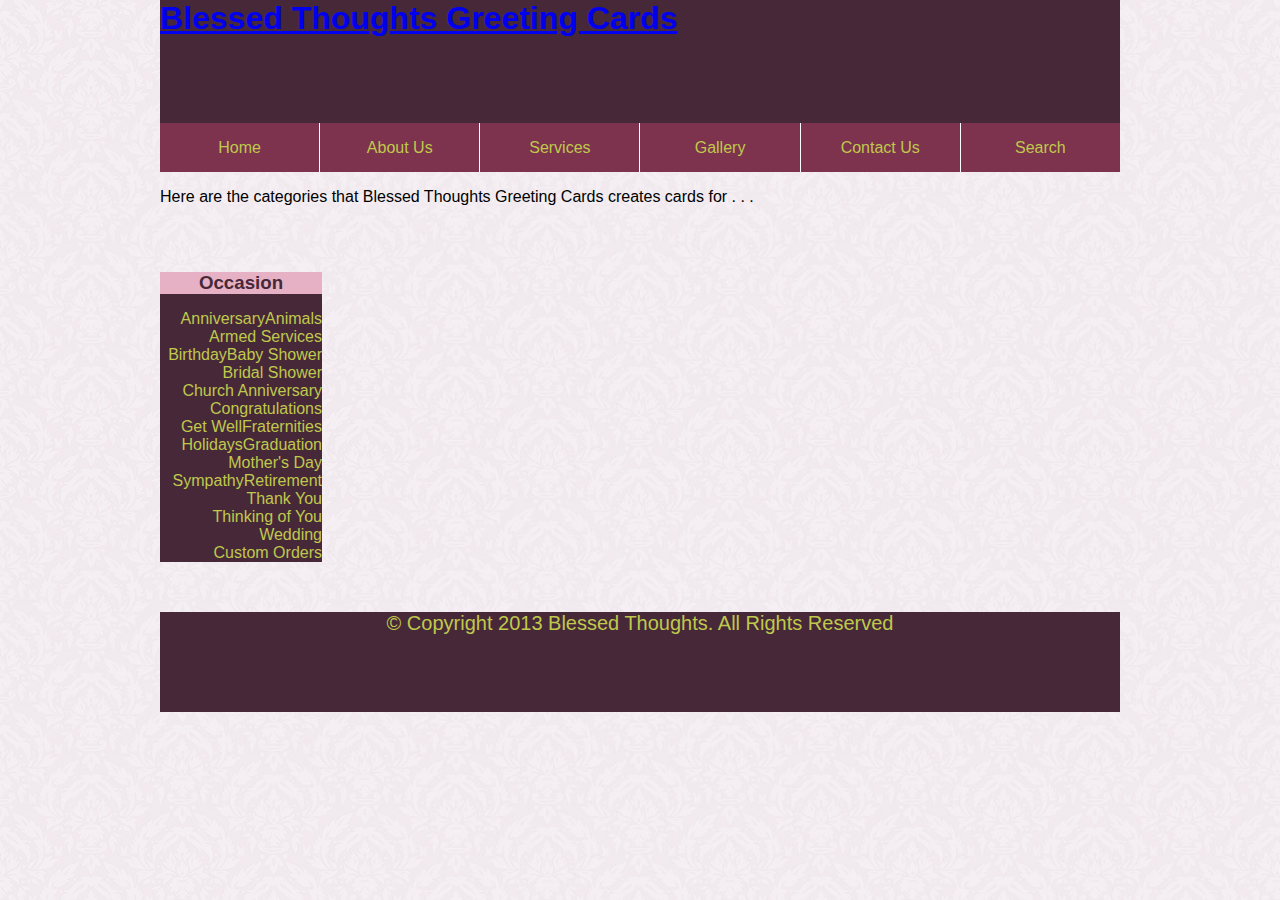
<file: project/services.html>
<!DOCTYPE html>
<html lang="en">
	<head>
		<meta charset="utf-8" />
		<title>Blessed Thoughts Greeting Cards</title>
		<link rel="stylesheet" href="css/style.css">
	</head>
	<body>
		<header>
			<h1><a href="#">Blessed Thoughts Greeting Cards</a></h1>
		</header>
		<nav>
			<ul>
				<li><a href="index.html">Home</a></li>
				<li><a href="about.html">About Us</a></li>
				<li><a href="#">Services</a></li>
				<li><a href="generic.html">Gallery</a></li>
				<li><a href="contact.html">Contact Us</a></li>
				<li><a href="Order.html">Search</a></li>
			</ul>
		</nav>
		<section>
			<p>Here are the categories that Blessed Thoughts Greeting Cards creates cards for . . .</p>
		<aside>
			<h3>Occasion</h3>
			<p><a href="#">Animals</a></p>
			<p><a href="#">Anniversary</a></p>
			<p><a href="#">Armed Services</a></p>
			<p><a href="#">Baby Shower</a></p>
			<p><a href="#">Birthday</a></p>
			<p><a href="#">Bridal Shower</a></p>
			<p><a href="#">Church Anniversary</a></p>
			<p><a href="#">Congratulations</a></p>
			<p><a href="#">Fraternities</a></p>
			<p><a href="#">Get Well</a></p>
			<p><a href="#">Graduation</a></p>
			<p><a href="#">Holidays</a></p>
			<p><a href="#">Mother's Day</a></p>
			<p><a href="#">Retirement</a></p>
			<p><a href="#">Sympathy</a></p>
			<p><a href="#">Thank You</a></p>
			<p><a href="#">Thinking of You</a></p>
			<p><a href="#">Wedding</a></p>
			<p><a href="#">Custom Orders</a></p>
		</aside>
		<footer>
			<p>&copy; Copyright 2013 Blessed Thoughts. All Rights Reserved</p>
		</footer>
</file>
<file: activities/css/web.css>
body{
	margin: auto;
	width: 960px;
	background-color: #000;
	font-family: arial;
	}

#wrapper{
	background-color: #a0a0a0;
	width: 900px;
	margin: auto;
	}
	
h1{
	text-align: center;
	}

h2{
	border-bottom: solid 1px black;
	}
	
h3{
	margin: 15px 0 0 10px;
	}
	
p{
	margin: 0 0 0 10px;
	}
</file>
<file: project/css/style.css>
/* --- Global Reset ---*/
@import "normalize.css";

/* Colors
#472839 main purple
#bfc94c secondary color
#7d324e secondary purple
#e6b1c4 pink */

/*--------------------General Styles---------------- */
body{
	font-family: "myriad pro", arial, sans-serif;
	background: url(../images/bg_floral.jpg);
	max-width: 960px;
	}
	
header{
	background-color: #472839;
	height: 123px;
	}

nav{
	margin: 0;
	padding: 0;
	width: 100%;
	}
nav ul li{
	display: inline-block;
	background-color: #7d324e;
	line-height: 49px;
	border-right: solid 1px #fff;
	text-align: center;
	width: 16.58%;
	word-spacing:0;
	letter-spacing:0;
	}
nav ul li:last-child{
	border: none;
	}
nav ul{
	margin: 0;
	padding: 0;
	background-color: #7d324e;
	width: 100%;
	letter-spacing:-0.31em;
	word-spacing:-0.43em;
	}
nav a{
	display: block;
	width: 100%;
	height: 49px;
	text-decoration: none;
	color: #bfc94c;
/* 	padding: 0 80px 0 0; */
	}
nav .current{
	background-color: #bfc94c;
	color: #472839;
	}   

#blessedthoughts{
/* 	margin: 0 auto; */
	padding: 10px 0px;
/* 	height: 190px; */
	}
#blessedthoughts a{
	background: url(../images/logo.png) no-repeat;
	display: block;
	width: 100%;
	height: 100px;
	text-indent: -20000px;
/* 	margin-top: 30px; */
	}
#login{
	float: right;
	margin: -90px 10px 0 0;
	color: #bfc94c;
	}
h1{
	margin: 0
	}	
h2,h1{
	color: #472839;
	}
h3{
	background-color: #e6b1c4;
	color: #472839;
	margin: 0;
	}
	
article, section{
/* 	clear: both; */
	width: 69.79166667%;
	float: left;
	}
section a{
	float: right;
	color: #e6b1c4;
	}
	
aside{
/* 	clear: both; */
	float: left;
	background-color: #472839;
	width: 162px;
	text-align: center;
	color: #bfc94c;
	margin-top: 50px;
	margin-bottom: 50px;
	}
aside a{
	color: #bfc94c;
	text-decoration: none;
	}
	
footer{
	clear: both;
	margin-top: 20px;
	text-align: center;
	background-color: #472839;
	height: 100px;
	color: #bfc94c;
	font-size:20px;
	width: 960px;
	}
footer ul li{
	display: inline-block;
	}
footer a{
	text-decoration: none;
	color: #bfc94c;
	font-size: 16px;
	}
/*-------------------Home--------------------------------*/
#home{
	margin-left: 60px;
	margin-bottom: 30px;
	}
/* ------------------About Us-----------------------	 */
#content{
	margin: -770px 70px 0 200px;
	}
/*------------------- Contact Us---------------------	 */
#contact{
	float: left;
	margin: -420px 0 60px 60px;
	width: 69.79166667%
	}
	
aside#hours{
	float: right;
	background-color: transparent;
	margin: 260px -50px 0 0;
	}
#name_contact, #email_contact{
	width: 290px;
	margin-bottom: 8px;
	}
/*--------------------Details-----------------------------*/
#detail{
	text-align: center;
	}	
/* -----------------Images----------------------	 */
img{
	margin: 50px 0 0 310px;
	max-width: 100%;
	}
img#feature{
	margin: 50px 0 0;
	max-width: 100%
	}
	
.cards{
	border: solid 3px #000;
	margin: 0 20px 40px 30px;
	max-width: 100%;
	}
	
#bird{
	border: solid 4px #e6b1c4;
	float: right;
	margin: 8px -90px 0 0;
	max-width: 100%;
	}
#contact_bird{
	float: right;
	margin: 50px 0 0 -250px;
	border: solid 4px #e6b1c4;
	max-width: 100%;
	}
	
#card{
	background: transparent;
	float: right;
	margin: 50px 0 0;
	font-family: "Lucida Calligraphy", script, serif;
	color: #472839;
	width: 281px;
	}
#card p{
	width: 100%;
	}

#order_card{
	margin: 50px 0 0 0;
	}
	
#gallery{
	max-width: 100%;
	margin-left: 80px; 
	}
#gallery a{
/* 	margin: 0 0 40px 0; */
	max-width: 100%;
	}
#feature_rose{
	max-width: 100%;
	margin-left: 30px;
	}
#fb{
	float: right;
	margin: -50px 190px 0 0;
	height: 32px;
	}
#twitter{
	float: right;
	margin: -50px 140px 0 0;
	height: 32px;
	}
#ig{
	float: right;
	margin: -50px 90px 0 0;
	}
#social{
	margin-right: 130px;
	}

/*----------------------Order----------------------------------------------- */
#responsive{
/* 	visibility: hidden; */
	display: none;
	}
form fieldset{
	border: none;
	}	
.form_input label {
	float: left;
	width: 20%;
	margin: 4px 0 5px 0;
	color: #472839;
	text-align: right;
	padding-right: 10px;
	}
.form_input input{
	float: left;
	padding: 5px;
	color: #472839;
	}
 
form fieldset.radio ul li label {
	display: inline;
	float: none;
	width: auto;
	font-weight: normal;
	}
form fieldset.radio ul {
	margin: 5px 0 0 20%;
	}
form fieldset.radio ul li {
	margin: 0 0 5px 0;
	list-style-type: none;
	}
form fieldset.radio ul li:last-child {
	margin: 0;
	}
.radio{
	width: 557px;
	color: #472839;
	}

.form-text{
	width: 290px;
	}
#order{
	margin-left: 80px;
	margin-top: 30px;
	width: 400px;
	}
#order_card{
	margin-left: 230px;
	}
#insert_card{
	margin-left: 0;
	}
	
.form_input{
	clear: both;
	margin-bottom: 10px;
	overflow: hidden;
	width: 577px;
	}
	


/*----------------------Controls--------------------------------------------	 */
label.contact_us{
	display: block;
/* 	text-align: right; */
/* 	float: left; */
	width: 250px;
	color: #472839;
	margin-bottom: 6px;
	}
	
#name, #email, #number, #questions{
	width: 290px;
	margin-bottom: 8px;
	}
	

input#button{
	font-family: "myriad pro", Arial, sans-serif;
	font-size: 16px;
	color: #bfc94c;
	padding: 10px 20px;
	background: -moz-linear-gradient(
		top,
		#7d324e 0%,
		#3d232d);
	background: -webkit-gradient(
		linear, left top, left bottom, 
		from(#7d324e),
		to(#3d232d));
	-moz-border-radius: 0px;
	-webkit-border-radius: 0px;
	border-radius: 0px;
	border: 1px solid #361521;
	-moz-box-shadow:
		0px 1px 3px rgba(000,000,000,0.5),
		inset 0px 0px 1px rgba(255,255,255,0.5);
	-webkit-box-shadow:
		0px 1px 3px rgba(000,000,000,0.5),
		inset 0px 0px 1px rgba(255,255,255,0.5);
	box-shadow:
		0px 1px 3px rgba(000,000,000,0.5),
		inset 0px 0px 1px rgba(255,255,255,0.5);
	text-shadow:
		0px -1px 0px rgba(000,000,000,0.7),
		0px 1px 0px rgba(255,255,255,0.3);
	width: 160px;
	margin: 10px 8px 0 0;
}
input#checkout{
	font-family: "myriad pro", Arial, Helvetica, sans-serif;
	font-size: 16px;
	color: #7d324e;
	padding: 10px 5px;
	background: -moz-linear-gradient(
		top,
		#bfc94c 0%,
		#9e9937);
	background: -webkit-gradient(
		linear, left top, left bottom, 
		from(#bfc94c),
		to(#9e9937));
	-moz-border-radius: 0px;
	-webkit-border-radius: 0px;
	border-radius: 0px;
	border: 1px solid #8c8731;
	-moz-box-shadow:
		0px 1px 3px rgba(000,000,000,0.5),
		inset 0px 0px 1px rgba(255,255,255,0.5);
	-webkit-box-shadow:
		0px 1px 3px rgba(000,000,000,0.5),
		inset 0px 0px 1px rgba(255,255,255,0.5);
	box-shadow:
		0px 1px 3px rgba(000,000,000,0.5),
		inset 0px 0px 1px rgba(255,255,255,0.5);
	text-shadow:
		0px -1px 0px rgba(000,000,000,0.7),
		0px 1px 0px rgba(255,255,255,0.3);
	width: 170px;
	margin-top: 10px;
}
/*-----------------------------Media Queries------------------------------------*/

/* Tablet Landscape */
@media screen and (max-width: 990px) {
	body, footer{
		width: 95%
		}
	#home, #contact, section{ 
		width:75%;
		margin-left: 30px; 
		}
	#content{
		width: 75%;
		margin-left: 220px;
		}
	#gallery{
		width: 75%;
		margin-left: 30px;
		}
	aside#hours, aside{ 
		width:20%;
		}
	img#feature, img, #contact_bird{
		max-width: 100%;
		height: auto;
		}
	}
	
@media screen and (max-width: 928px) {
	.cards{
		margin: 0 20px 20px 10px;
		}
	}
	
@media screen and (max-width: 844px) {
	#remove{
		display: none;
		}
	#gallery h2{
		text-align: center;
		margin-right: 50px;
		}
	.cards{
		margin: 0 100px 20px 5px;
		}
	#card{
		display: none;
		}
	footer{
		width: 788px;
		}
	}

@media screen and (max-width: 801px) {
	#contact_bird{
		display: none;
		}
	section#contact{
		width: 60%;
		margin: 50px 0 60px 30px;
		}
	aside#hours{
		margin: 90px 90px 0 0;
		}
	#gallery{
		margin: 0;
		}
	.cards{
		margin: 0 60px 20px 0;
		}
	#gallery div{
		margin-left: 80px
		}
	}	
@media screen and (max-width: 775px) {
 	.cards{
 		margin: 0 70px 20px 0;
 		}
 	#gallery div{
 		margin-right: -40px;
 		}
 	}	
/*----------------------- Tablet ---------------------------------*/
@media screen and (max-width: 770px) {
	#content{
		margin: -770px 0 0 170px;
		}
	#bird{
		margin: 8px -20px 10px 0;
		}
	#order_card{
		margin-left: 250px;
		}
	footer{
		width: 715px;
		}
	#name_contact, #email_contact{
		width: 290px;
		}
	#details{
		margin-left: 260px;
		}
	#detail{
		margin-left: 120px;
		}
	#social{
		margin-right: 20px;
		}
	}	
/*------------------------- End Tablet ------------------------------*/
@media screen and (max-width: 755px) {
	body, footer{
		width: 95%
		}
	section{ 
		width:75%;
		margin: 0; 
		}
	aside{ 
		display: none;
		}
	img#feature, img, #contact_bird{
		max-width: 100%;
		height: auto;
		}
	#content{
		margin: 50px 70px 20px 50px;
		}
	img#feature, #feature_rose{
		margin-left: 60px;
		}
	#feature_rose{
		margin-left: 100px;
		}
	#gallery h2{
		margin-left: 140px;
		}
	.cards{
		margin: 0 30px 20px 30px;
		}
	#contact{
		width: 60%;
		}
	#hours{
		display: block;
		margin: 90px 90px 0 0;
		}
}

@media screen and (max-width: 708px) {
	.cards{
		margin-top: 0;
		margin-right: 0;
		}
	.content h2{
		margin-top: 50px;
		}
	}

@media screen and (max-width: 680px) {
	.cards{
		margin-bottom: 20px;
		}
	#gallery h2{
		margin: 19px -30px 19px 0;
		}
	img#feature{
		margin-left: 35px;
		}
	}
	
@media screen and (max-width: 646px) {
	section#contact{
		margin-left: 165px;
		}
	aside#hours{
		width: 100%;
		margin-right: 0;
		}
	#contact h1{
		text-align: center;
		margin: 0 60px 20px 0;
		}
	}
	
@media screen and (max-width: 624px) {
	.cards{
		margin-left: 20px;
		}
	}
	
@media screen and (max-width: 600px) {
	nav ul li{
		display: inline;
		}
	#blessedthoughts a{
		margin-top: 30px;
		}
	.cards{
		margin-left: 15px;
		}
	#order{
		display: none;
		}
	#order_card{
		margin: 40px 0 10px 190px;
		}
	.form_input, fieldset, .radio{
		width: 400px;
		}
	#responsive{
/* 		visibility: visible; */
		display: block;
		margin-left: 150px;
		width: 400px;
		}
	#delivery, #state_responsive, #occasion_responsive, #photo_responsive{
		width: 200px;
		text-align: left;
		}
	#state, #occasion{
		width: 290px;
		}
	textarea{
		width: 305px;
		}
	form fieldset.radio ul{
		margin: 0;
		width: 400px;
		}
	footer{
		width: 556px;
		}		
	}	
	
@media screen and (max-width: 581px) {
	.cards{
		margin-left: 10px;
		}
	}
		
@media screen and (max-width: 574px) {	
	#gallery h2{
		margin-left: 30px;
		}
	#gallery div{
		margin-bottom: -30px;
		overflow: hidden;
		}
	#feature_rose{
		display: none;
		}
	}
	
@media screen and (max-width: 571px) {	
	#sympathy{
		margin-bottom: 70px;
		}
	}
	
@media screen and (max-width: 568px) {
	.cards{
		margin-left: 8px;
		}
	#gallery h2{
		margin-left: 5px;
		margin-right: 0;
		}
	#social{
		margin: 25px -60px 0 0;
		}
	#fb{
		height: 25px;
		}
	#twitter{
		height: 25px;
		margin-right: 160px;
		}
	#ig{
		height: 25px;
		margin-right: 130px;
		}
	}
	
@media screen and (max-width: 562px) {
	.cards{
		margin-left: 5px;
		}
	}
	
@media screen and (max-width: 568px) {
	#gallery div{
		margin: 0 -70px -30px 0;
		}
	.cards{
		margin-left: 20px;
		margin-right: 0;
		}
	#gallery h2{
		margin-left: 100px;
		}
	#detail{
		margin-left: 60px;
		}
	#details{
		margin-left: 130px;
		}
	}
	
@media screen and (max-width: 534px) {
	aside#hours{
		width: 95%;
		}
	section#contact{
		width: 95%;
		margin-left: 100px;
		}
	#contact h1{
		text-align: left;
		}
	}
	
@media screen and (max-width: 505px) {
	.form_input input, .form_input label{
		clear: both;
		width: 92%;
		text-align: left;
		}
	.form_input{
		width: 92%;
		}
	}
	
@media screen and (max-width: 471px) {
	footer p{
		font-size: 14px;
		}
	footer ul{
		font-size: 14px;
		}
	}
	
@media screen and (max-width: 480px) {
	body{
		width: 95%
		}
	section{ 
		width:75%;
		margin: 0; 
		}
	aside, #feature_rose{ 
		display: none;
		}
	aside#hours{
		margin-top: 30px;
		}
	img#feature, img, #contact_bird{
		max-width: 100%;
		height: auto;
		}
	.cards{
		margin: 0 10px 20px 0;
		}
	#gallery h2{
		margin-left: 45px;
		}
	#responsive{
		margin-left: 0;
		}
	footer{
		width: 445px;
		}
	footer p{
		margin-left: -60px;
		}
	#social{
		margin: 25px -75px 0 0;
		}
	#fb{
		height: 25px;
		}
	#twitter{
		height: 25px;
		margin-right: 160px;
		}
	#ig{
		height: 25px;
		margin-right: 130px;
		}
	#email, #name{
		width: 339px;
		}
	textarea{
		width: 350px;
		}
	.radio{
		width: 300px;
		}
	#order_card{
		margin-left: 70px;
		}
	section#contact, #contact div, #contact form{
		width: 350px;
		}
	section#contact{
		margin-left: 90px;
		margin-top: 20px;
		}	
	#contact h1{
		margin: 0 0 20px 60px;
		width: 300px;
		}	
	#detail{
		margin-left: 60px;
		}
	#details{
		margin-left: 90px;
		}	
}

@media screen and (max-width: 413px) {
	#gallery div{
		margin-right: -20px;
		}
	#gallery h2{
		margin-left: 90px;
		}
	}
/*-----------------------Mobile View---------------------------------*/
@media screen and (max-width: 381px) {
	header{
		height: 130px;
		}
	#blessedthoughts a{
		background: url(../images/logo_mobile.png) no-repeat;
		margin-top: 40px;
		margin-left: 20px;
		}
	img#feature{
		margin: 30px 0 0 20px;
		}
	footer p{
		font-size: 14px;
		}
	img#bird{
		margin: 10px 0 10px 0;
		}
	#content h1{
		margin-left: 60px;
		}
	.cards{
		margin-right: 20px;
		}
	#gallery h2{
		margin-right: 30px;
		margin-bottom: 10px;
		}
	section#contact{
		margin-left: 30px;
		width: 100px;
		}
	#contact h1{
		text-align: center;
		margin-left: 0;
		}
	#contact div{
		width: 300px;
		}
	#contact form{
		width: 300px;
		}
	#email_contact, #name_contact, #number{
		width: 285px;
		margin-bottom: 8px;
		}
	aside#hours{
		margin-top: 20px;
		}
	#order{
		margin-left: 30px;
		}
	#order_card{
		margin: 30px 0 0 60px;
		}
	input#name, input#email{
		width: 290px;
		}
	textarea{
		width: 300px;
		}
	#photo{
		width: 350px;
		}
	#details{
		margin-left: 20px;
		}
	#detail{
		margin: 0;
		}
	.form_input input{
		width: 290px;
		}
	footer{
		width: 347px;
		}
	footer p{
		font-size: 16px;
		margin-left: -120px;
		}
	fieldset{
		width: 335px;
		}
	#responsive{
		margin: 0;
		width: 350px;
		}
	form fieldset.radio ul, .radio{
		width: 300px;
		}
	#login{
		margin: -110px 10px 0 0;
		}
	#social{
		margin: 30px -80px 0 0;
		}
	}

@media screen and (max-width: 321px) {
	header{
		height: 130px;
		}
	#blessedthoughts a{
		background: url(../images/logo_mobile.png) no-repeat;
		margin-top: 40px;
		margin-left: 20px;
		}
	img#feature{
		margin: 20px 0 0 20px;
		}
	footer p{
		font-size: 14px;
		}
	img#bird{
		margin: -30px 0 10px 0;
		}
	#gallery h2{
		margin-right: 30px;
		}
	.cards{
		margin-right: 10px;
		}
	section#contact{
		margin-left: 0;
		width: 300px;
		}
	#contact div{
		width: 300px;
		}
	#contact form{
		width: 300px;
		}
	aside#hours{
		margin-top: 10px;
		}
	#content h1{
		margin-top: 50px;
		margin-left: 40px;
		}
	#responsive{  
        padding: 10px 0px;
        margin: 0;
        width: 300px;
        }
    #order_card{
    	margin-left: 30px;
    	}
    .form_input input{
		width: 250px;
		}
	input#name, input#email{
		width: 250px;
		}
	#state, #occasion{
		width: 223px;
		}
	#email_contact, #name_contact, #number{
		width: 285px;
		margin-bottom: 8px;
		}
	fieldset{
		width: 300px;
		}
	form fieldset.radio ul{
		width: 200px;
		}
	textarea{
		width: 270px;
		}
	.radio{
		width: 200px;
		}
	#checkout{
		margin-top: 80px;
		}
	footer{
		width: 290px;
		}
	footer ul{
		margin-left: -20px;
		}
	footer p{
		margin-left: -60px;
		}
	#social{
		margin: 30px -120px 0 0;
		}
	#fb{
		height: 20px;
		}
	#twitter{
		height: 20px;
		margin-right: 160px;
		}
	#ig{
		height: 20px;
		margin-right: 130px;
		}
	#details{
		margin-left: 0px;
		}
	#contact h1{
		margin: 0 0 20px 0;
		}
	#login{
		margin-top: -110px;
		}
	}
</file>
